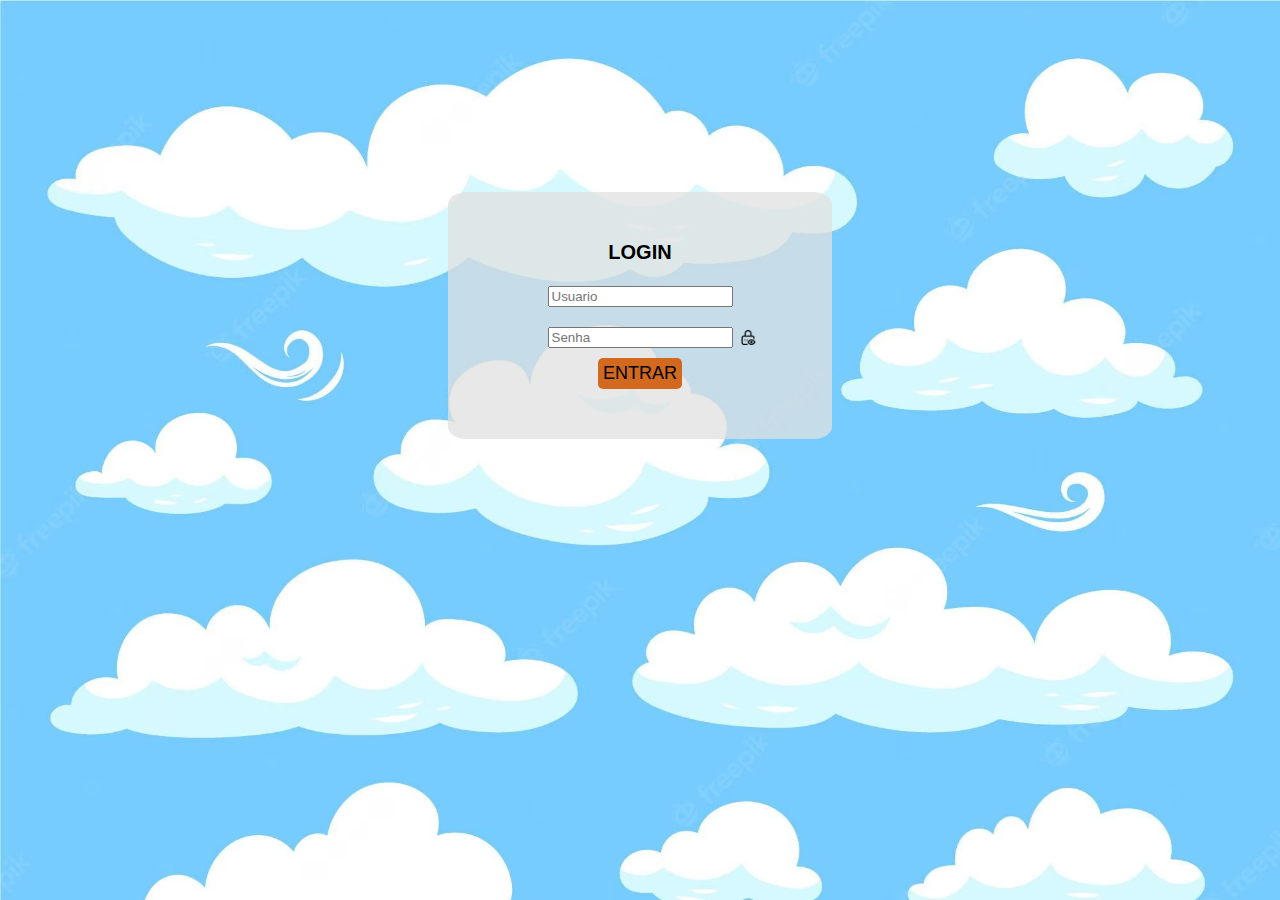
<file: index.html>
<!DOCTYPE html>
<html lang="pt-br">

<head>
    <meta charset="UTF-8">
    <meta name="author" content="Igor">
    <meta name="viewport" content="width=device-width, initial-scale=1.0">
    <title>Tela de login</title>
    <link rel="stylesheet" href="./src/css/reset.css">
    <link rel="stylesheet" href="./src/css/style.css">

</head>

<body>

    <form action="">
        <h1 class="titulo">Login</h1>
        <div>
            <label for="nome">

                <input type="text" id="nome" required placeholder="Usuario">
            </label>
        </div>
        <label for="senha">
            <div class="botaodesenha">
                <input type="password" id="senha" required placeholder="Senha">
                <button id="MostrarSenha" class="botao"><img src="./src/img/1001008.png" alt="Mostrar Senha" id="cadeado"
                        class="img"></button>
            </div>
        </label>

        <input type="submit" id="Enviar" value="Entrar" class="Enviar" onclick="logar (); return false">
    </form>
    <h1></h1>
    <script src="./src/js/javaScript.Js">

    </script>
</body>

</html>
</file>
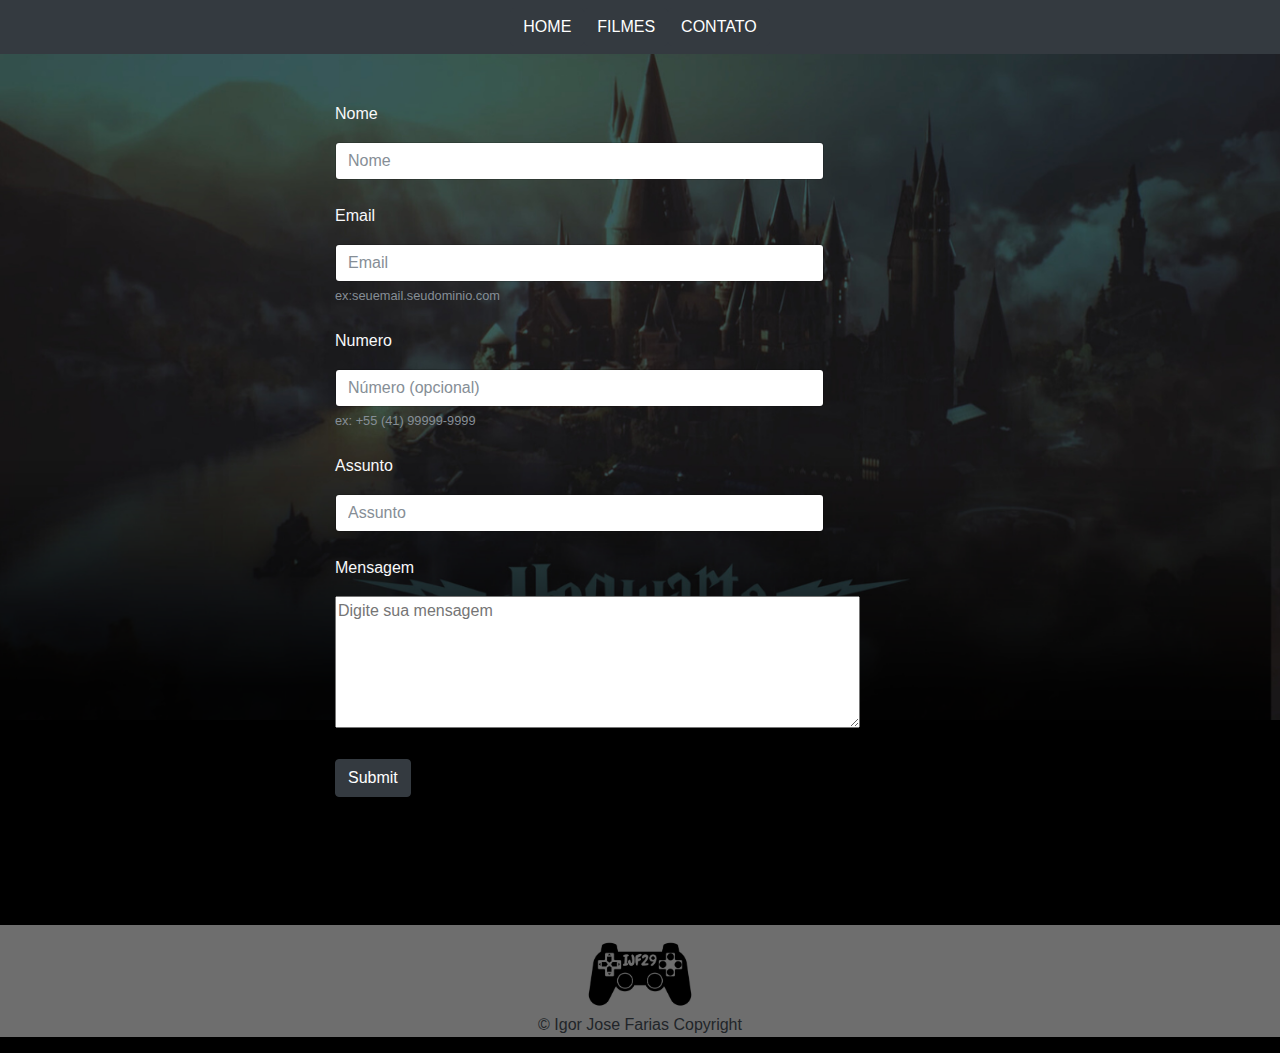
<file: contato.html>
<!DOCTYPE html>
<html lang="pt-br">

<head>
    <meta charset="UTF-8">
    <meta name="viewport" content="width=device-width, initial-scale=1.0">
    <link rel="stylesheet" href="./src/css/reset.css">
    <link rel="stylesheet" href="./src/bootstrap/css/bootstrap.min.css">
    <link rel="stylesheet" href="./src/css/style3.css">
    <link rel="icon" href="./src/img/Harry-Potter-symbol.png">
    <link rel="preconnect" href="https://fonts.googleapis.com">
    <link rel="preconnect" href="https://fonts.gstatic.com" crossorigin>
    <link href="https://fonts.googleapis.com/css2?family=Oswald:wght@300&display=swap" rel="stylesheet">
    <title>Contato</title>
</head>

<body>
    <header>
        <nav class="navbar navbar-dark justify-content-center bg-dark">
            <a href="welcome.html" class="btn btn-dark link-hover">HOME</a>
            <a href="filmes.html" class="btn btn-dark link-hover">FILMES</a>
            <a href="contato.html" class="btn btn-dark link-hover">CONTATO</a>
        </nav>
    </header>
    <main class="">
        <form class="col-6 mx-auto mt-5">
            <div class="form-group">
                <label for="InputNome">
                    <p class="text-light">Nome</p>
                    <input type="text" name="InputNome" class="form-control" id="InputNome" placeholder="Nome">
                </label>
            </div>
            <div class="form-group">
                <label for="email">
                    <p class="text-light">Email</p>
                    <input type="email" placeholder="Email" class="form-control" name="email" id="email">
                    <small class="form-text text-muted" id="emailHelp">ex:seuemail.seudominio.com</small>
                </label>
            </div>
            <div class="form-group">
                <label for="numero">
                    <p class="text-light">Numero</p>
                    <input type="number" placeholder="Número (opcional)" class="form-control" id="numero">
                    <small class="form-text text-muted" id="NumeroHelp">ex: +55 (41) 99999-9999</small>
                </label>
            </div>
            <div class="form-group">
                <label for="assunto">
                    <p class="text-light">Assunto</p>
                    <input type="text" placeholder="Assunto" class="form-control" id="assunto">
                </label>
            </div>
            <div class="form-group">
                <label for="mensagem">
                    <p class="text-light">Mensagem</p>
                    <textarea class="textogrande" placeholder="Digite sua mensagem"></textarea>
                </label>
            </div>
            <div class="form-group">
                <input type="submit" class="btn btn-dark">
            </div>
        </form>
    </main>
    <div class="fut">
        <footer>
            <a href="https://login-78e86.web.app" class="loguinho">
                <img src="./src/img/IJ29.png" alt="">
            </a>
            <p> &copy; Igor Jose Farias Copyright</p>
        </footer>
    </div>
    <script src="./src/bootstrap/js/jquery-3.2.1.min.js"></script>
    <script src="./src/bootstrap/js/popper.min.js"></script>
    <script src="./src/bootstrap/js/bootstrap.min.js"></script>
    <script src="./src/js/js.Js"></script>
</body>

</html>
</file>
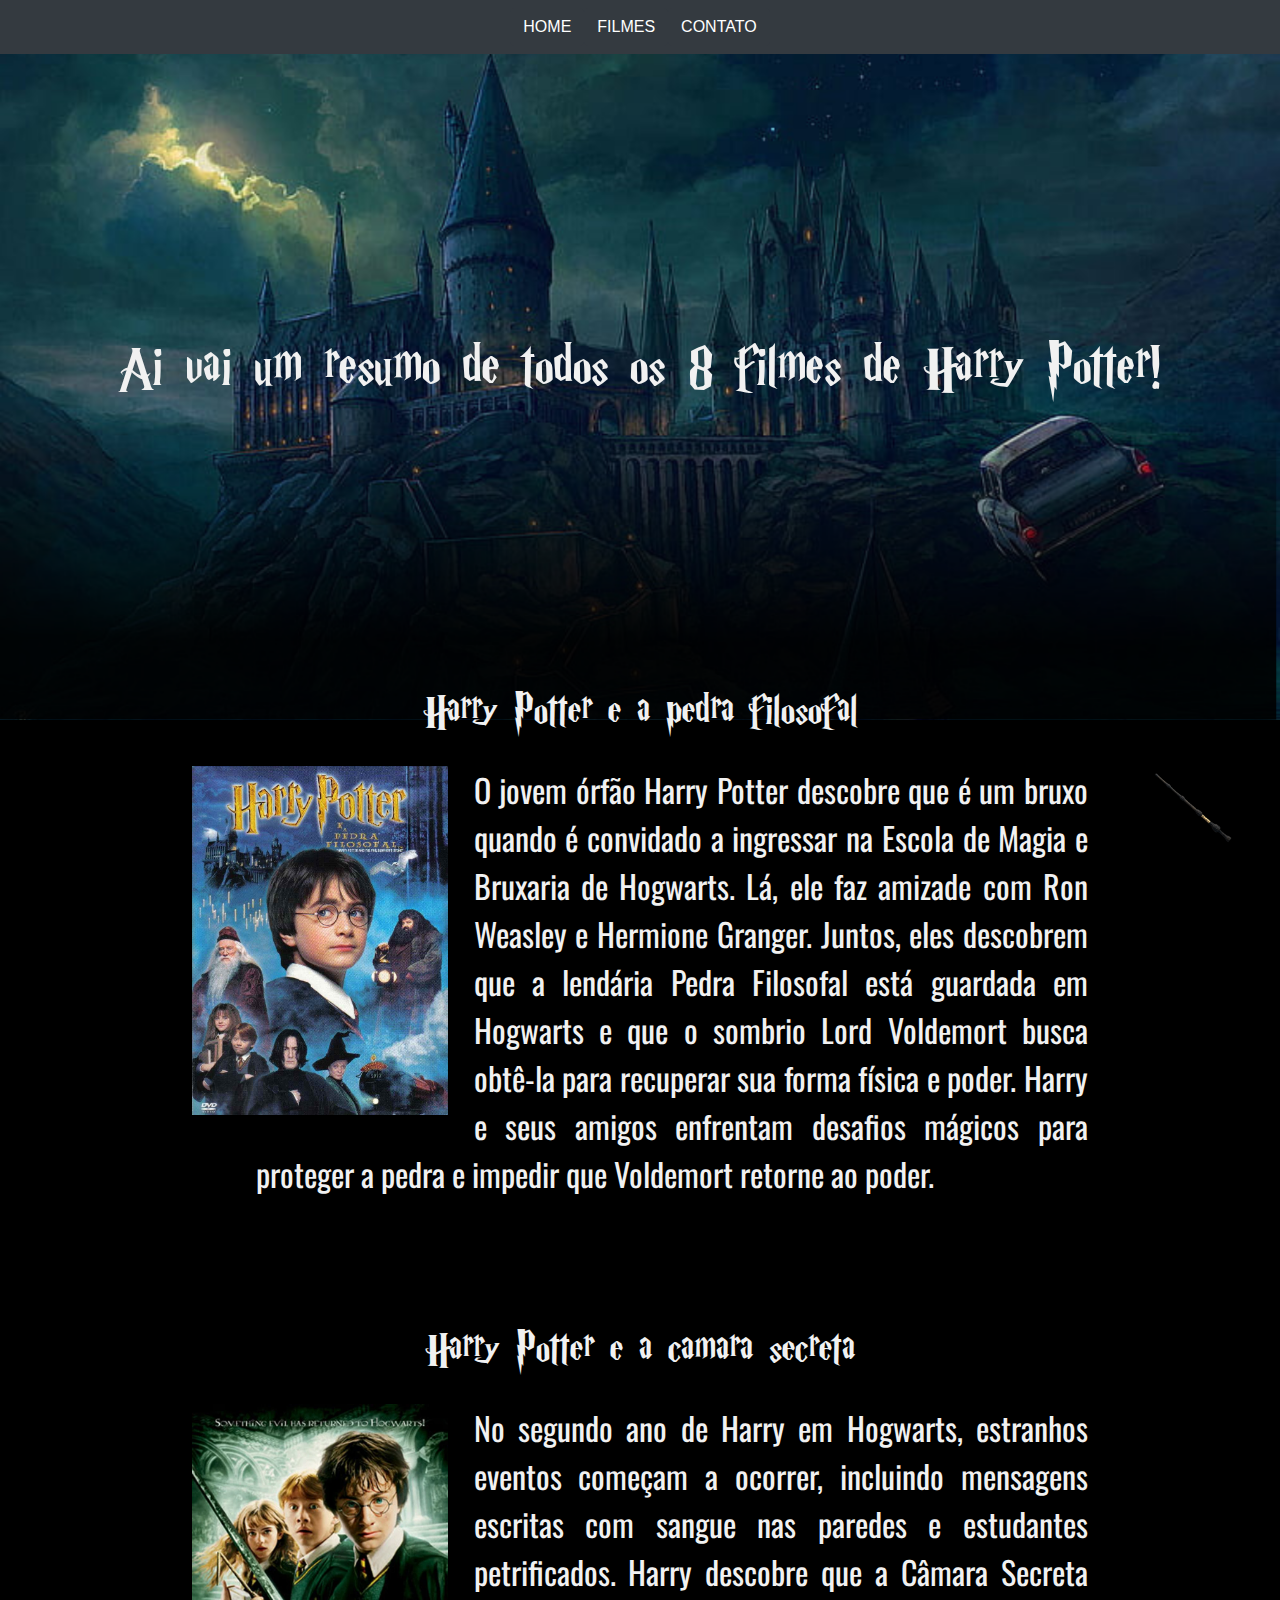
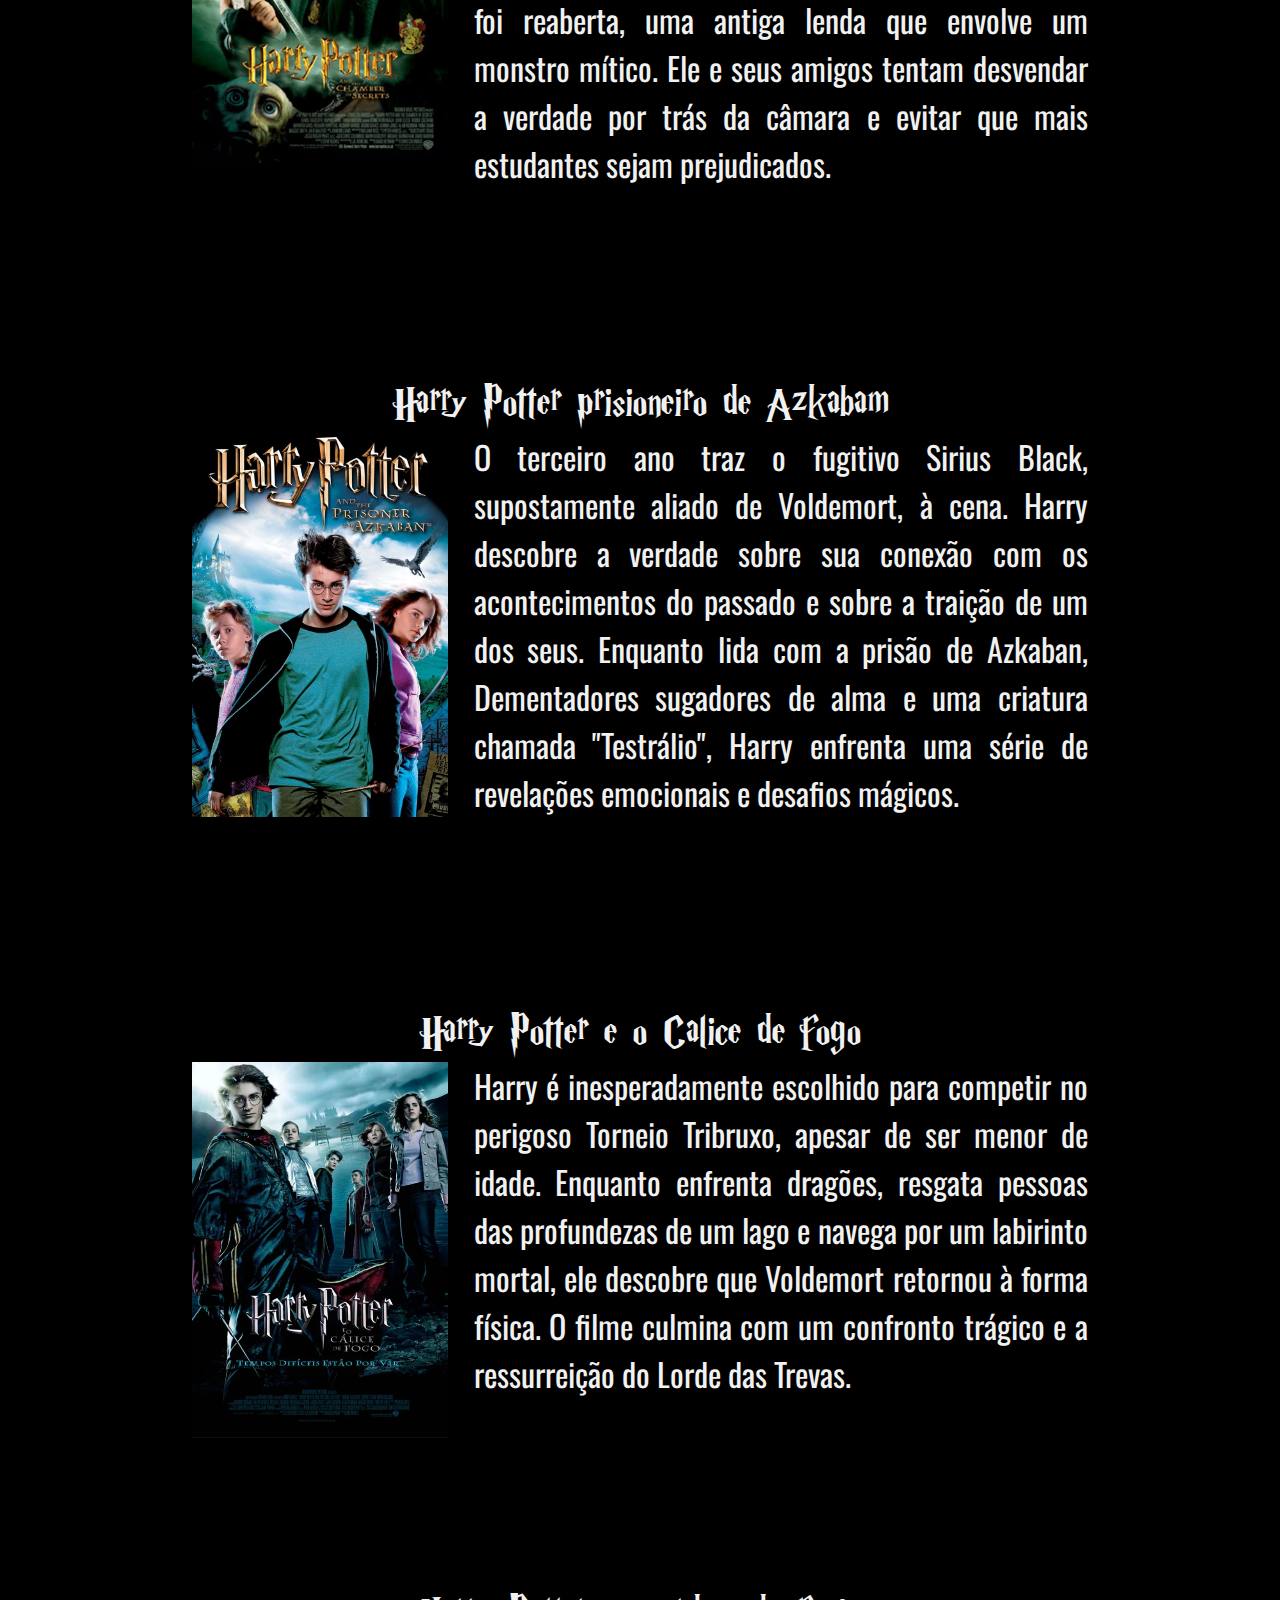
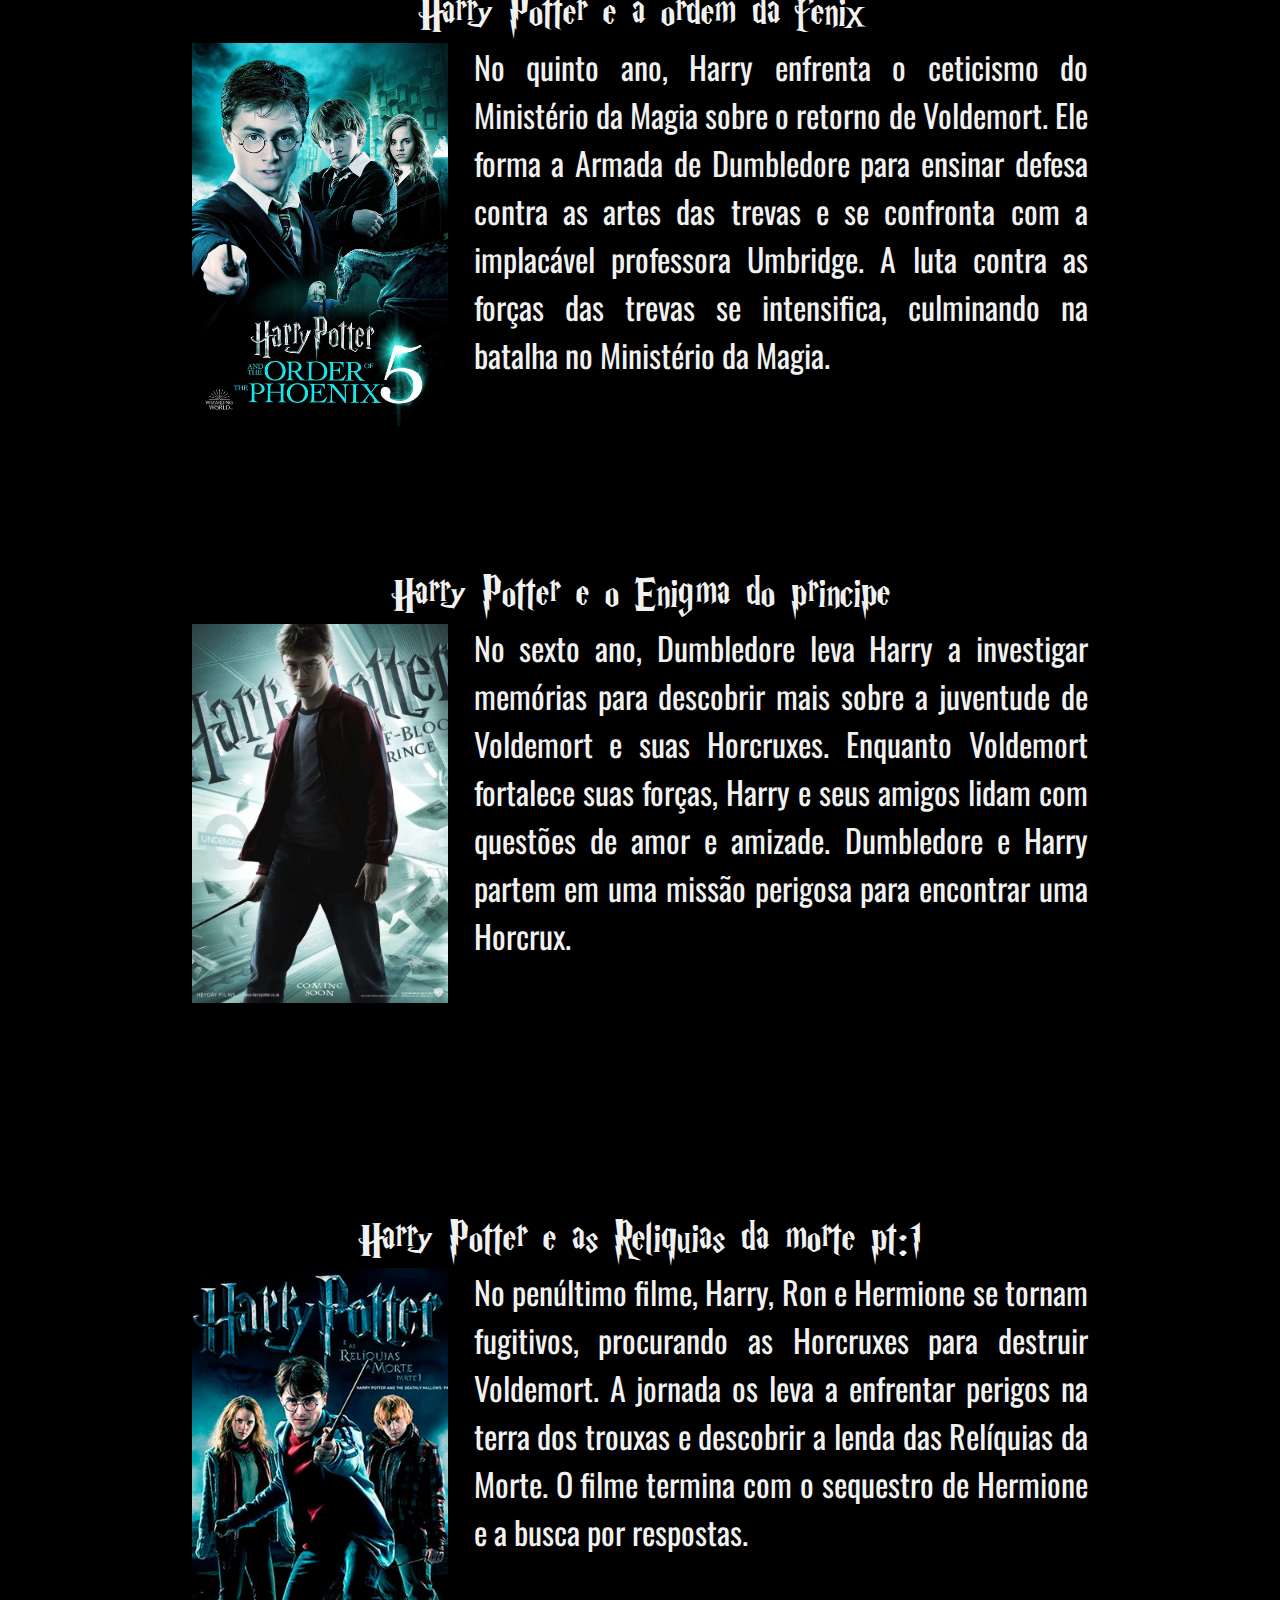
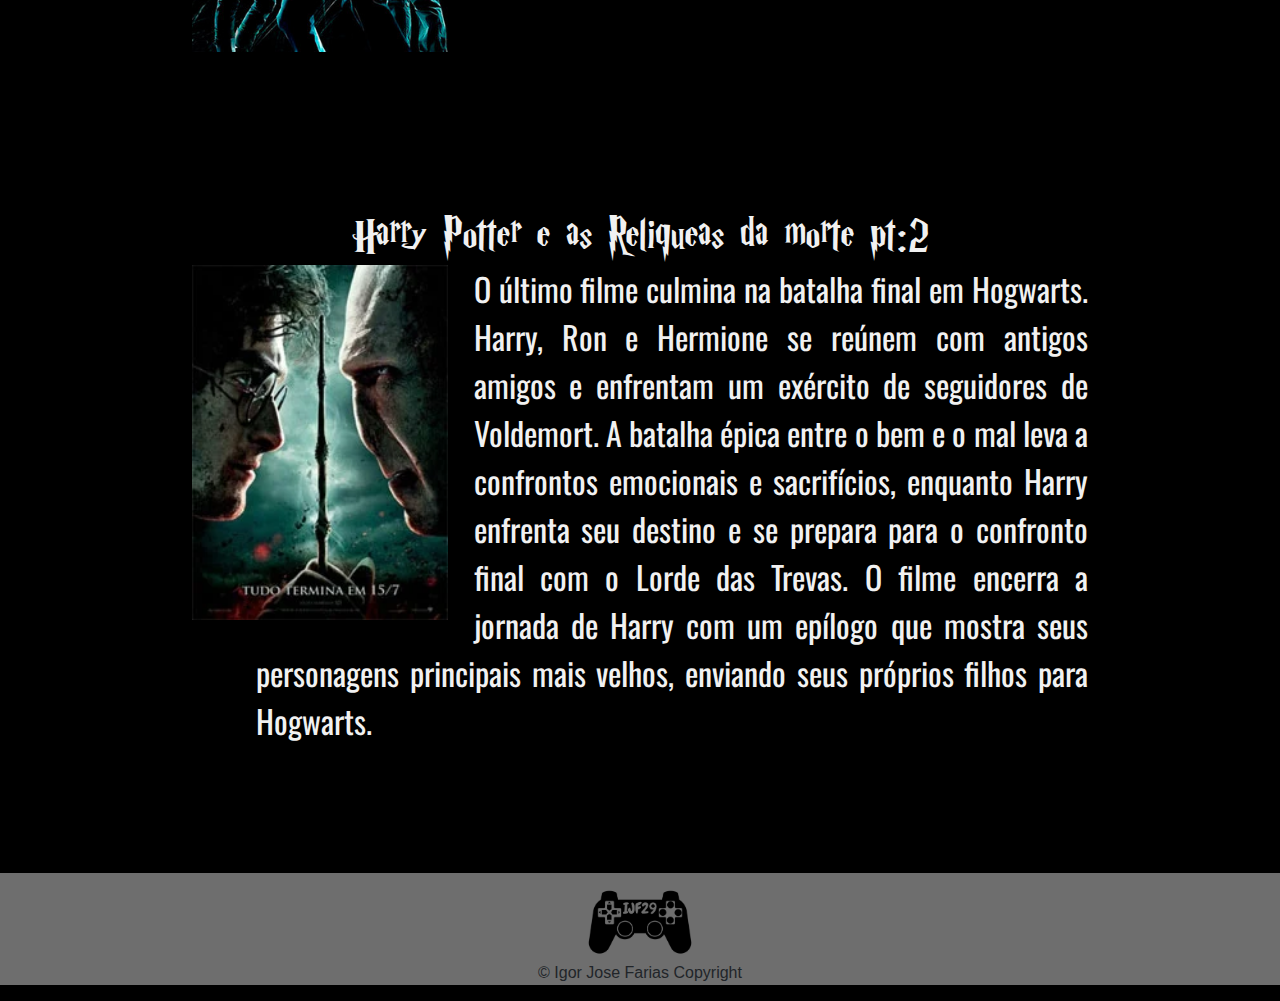
<file: filmes.html>
<!DOCTYPE html>
<html lang="pt-br">

<head>
    <meta charset="UTF-8">
    <meta name="viewport" content="width=device-width, initial-scale=1.0">
    <link rel="stylesheet" href="./src/css/reset.css">
    <link rel="stylesheet" href="./src/bootstrap/css/bootstrap.min.css">
    <link rel="stylesheet" href="./src/css/style2.css">
    <link rel="icon" href="./src/img/Harry-Potter-symbol.png">
    <link rel="preconnect" href="https://fonts.googleapis.com">
    <link rel="preconnect" href="https://fonts.gstatic.com" crossorigin>
    <link href="https://fonts.googleapis.com/css2?family=Oswald:wght@300&display=swap" rel="stylesheet">
    <title>Filmes</title>

</head>
<header>
    <nav class="navbar navbar-dark justify-content-center bg-dark">
        <a href="welcome.html" class="btn btn-dark link-hover">HOME</a>
        <a href="filmes.html" class="btn btn-dark link-hover">FILMES</a>
        <a href="contato.html" class="btn btn-dark link-hover">CONTATO</a>
    </nav>
</header>

<body class="body2">
    <div class="filmes">
        <div>
            <h1 class="titulo-secundario">Ai vai um resumo de todos os 8 filmes de Harry Potter!</h1>
            <h1 class="titulo-dos-filmes" id="a"> Harry Potter e a pedra filosofal</h1>
            <div class="filme">
                <img src="./src/img/hp1.jpg" alt="" class="cartaz">
                <p class="p-dos-filmes">O jovem órfão Harry Potter descobre que é um bruxo quando é convidado a
                    ingressar na
                    Escola de Magia e Bruxaria de Hogwarts. Lá, ele faz amizade com Ron Weasley e Hermione Granger.
                    Juntos,
                    eles
                    descobrem que a lendária Pedra Filosofal está guardada em Hogwarts e que o sombrio Lord Voldemort
                    busca
                    obtê-la para recuperar sua forma física e poder. Harry e seus amigos enfrentam desafios mágicos para
                    proteger a pedra e impedir que Voldemort retorne ao poder.</p>
            </div>
        </div>
        <div>
            <div>
                <h1 class="titulo-dos-filmes">Harry Potter e a camara secreta</h1>
                <img src="./src/img/planodefundocamerasecreta.webp" alt="" class="cartaz">
                <p class="p-dos-filmes">No segundo ano de Harry em Hogwarts, estranhos eventos começam a ocorrer,
                    incluindo
                    mensagens escritas com sangue nas paredes e estudantes petrificados. Harry descobre que a Câmara
                    Secreta
                    foi
                    reaberta, uma antiga lenda que envolve um monstro mítico. Ele e seus amigos tentam desvendar a
                    verdade
                    por
                    trás da câmara e evitar que mais estudantes sejam prejudicados.</p>
            </div>
        </div>
        <div>
            <h1 class="titulo-dos-filmes" style="margin: 15% 0 0 0;">Harry Potter prisioneiro de Azkabam</h1>
            <div>
                <img src="./src/img/big-poster-harry-potter-e-o-prisioneiro-de-azkaban-lo2-90x60-geek.jpg" alt=""
                    class="cartaz">
                <p class="p-dos-filmes">O terceiro ano traz o fugitivo Sirius Black, supostamente aliado de Voldemort, à
                    cena.
                    Harry descobre a verdade sobre sua conexão com os acontecimentos do passado e sobre a traição de um
                    dos
                    seus. Enquanto lida com a prisão de Azkaban, Dementadores sugadores de alma e uma criatura chamada
                    "Testrálio", Harry enfrenta uma série de revelações emocionais e desafios mágicos.</p>
            </div>
        </div>
        <div>
            <h1 class="titulo-dos-filmes" style="margin: 15% 0 0 0;">Harry Potter e o Calice de fogo</h1>
            <img src="./src/img/20282862.webp" alt="" class="cartaz">
            <p class="p-dos-filmes">Harry é inesperadamente escolhido para competir no perigoso Torneio Tribruxo, apesar
                de
                ser menor de idade. Enquanto enfrenta dragões, resgata pessoas das profundezas de um lago e navega por
                um
                labirinto mortal, ele descobre que Voldemort retornou à forma física. O filme culmina com um confronto
                trágico e a ressurreição do Lorde das Trevas.</p>
        </div>
        <div>
            <h1 class="titulo-dos-filmes" style="margin: 15% 0 0 0;">Harry Potter e a ordem da fenix</h1>
            <img src="./src/img/big-poster-harry-potter-e-a-ordem-da-fenix-lo04-tam-90x60-cm-geek.jpg" alt=""
                class="cartaz">
            <p class="p-dos-filmes">No quinto ano, Harry enfrenta o ceticismo do Ministério da Magia sobre o retorno de
                Voldemort. Ele forma a Armada de Dumbledore para ensinar defesa contra as artes das trevas e se
                confronta
                com a implacável professora Umbridge. A luta contra as forças das trevas se intensifica, culminando na
                batalha no Ministério da Magia.</p>
        </div>
        <div>
            <h1 class="titulo-dos-filmes" style="margin: 15% 0 0 0;">Harry Potter e o Enigma do principe</h1>
            <img src="./src/img/harrypotter_041.webp" alt="" class="cartaz">
            <p class="p-dos-filmes">No sexto ano, Dumbledore leva Harry a investigar memórias para descobrir mais sobre
                a
                juventude de Voldemort e suas Horcruxes. Enquanto Voldemort fortalece suas forças, Harry e seus amigos
                lidam
                com questões de amor e amizade. Dumbledore e Harry partem em uma missão perigosa para encontrar uma
                Horcrux.
            </p>
        </div>
        <div>
            <h1 class="titulo-dos-filmes" style="margin: 20% 0 0 0;">Harry Potter e as Reliquias da morte pt:1</h1>
            <img src="./src/img/medium_harry-potter-e-as-reliquias-da-morte-parte-i.jpg" alt="" class="cartaz">
            <p class="p-dos-filmes">No penúltimo filme, Harry, Ron e Hermione se tornam fugitivos, procurando as
                Horcruxes
                para destruir Voldemort. A jornada os leva a enfrentar perigos na terra dos trouxas e descobrir a lenda
                das
                Relíquias da Morte. O filme termina com o sequestro de Hermione e a busca por respostas.</p>
        </div>
        <div>
            <h1 class="titulo-dos-filmes" style="margin: 20% 0 0 0;">Harry Potter e as Reliqueas da morte pt:2</h1>
            <img src="./src/img/19962896.webp" alt="" class="cartaz">
            <p class="p-dos-filmes">O último filme culmina na batalha final em Hogwarts. Harry, Ron e Hermione se reúnem
                com
                antigos amigos e enfrentam um exército de seguidores de Voldemort. A batalha épica entre o bem e o mal
                leva
                a confrontos emocionais e sacrifícios, enquanto Harry enfrenta seu destino e se prepara para o confronto
                final com o Lorde das Trevas. O filme encerra a jornada de Harry com um epílogo que mostra seus
                personagens
                principais mais velhos, enviando seus próprios filhos para Hogwarts.</p>
        </div>
    </div>
    <a href="#" id="pracima" class="botao-cima">
        <img src="./src/img/varinhadumbledore11-03fb9a280a36ea638816501116209539-640-0.png" alt="Voltar ao Topo">
    </a>
    <div class="fut">
        <footer>
            <a href="https://login-78e86.web.app" class="loguinho">
                <img src="./src/img/IJ29.png" alt="">
            </a>
            <p> &copy; Igor Jose Farias Copyright</p>
        </footer>
    </div>
    <script src="./src/bootstrap/js/jquery-3.2.1.min.js"></script>
    <script src="./src/bootstrap/js/popper.min.js"></script>
    <script src="./src/bootstrap/js/bootstrap.min.js"></script>
    <script src="./src/js/js.Js"></script>

</body>

</html>
</file>
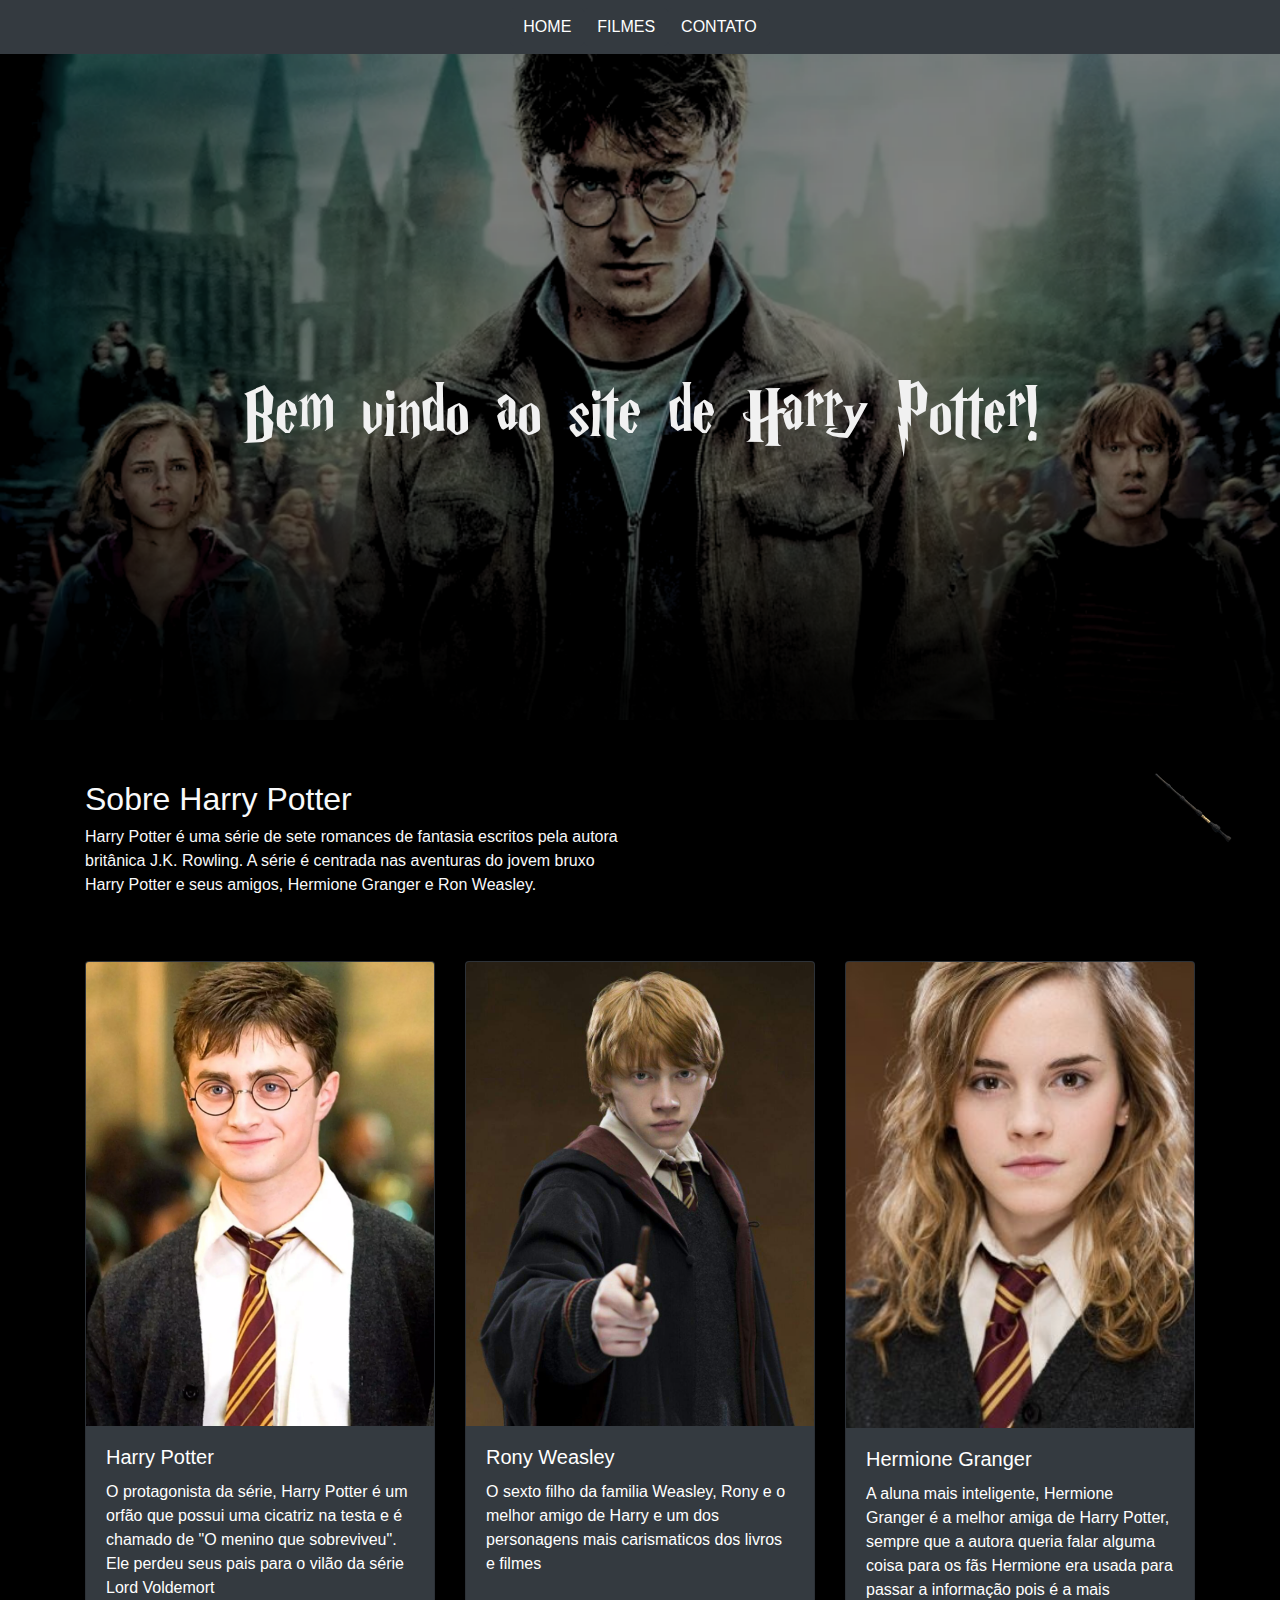
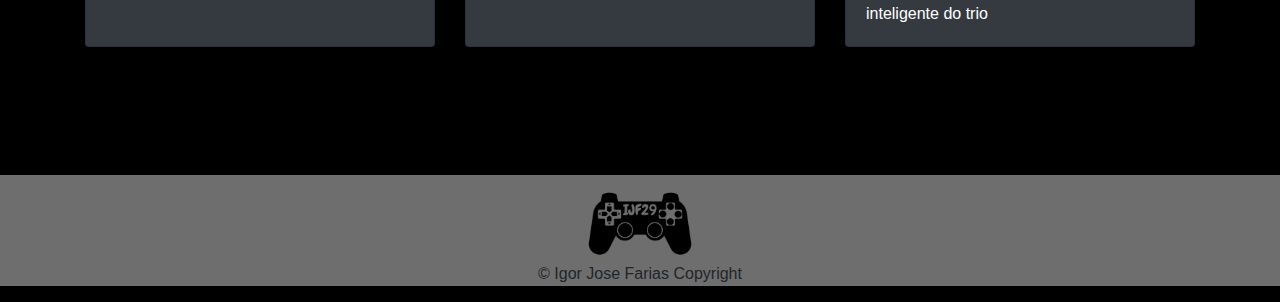
<file: welcome.html>
<!DOCTYPE html>
<html lang="pt-br">

<head>
    <meta charset="UTF-8">
    <meta name="viewport" content="width=device-width, initial-scale=1.0">
    <title>Bem vindo</title>
    <link rel="stylesheet" href="./src/css/reset.css">
    <link rel="stylesheet" href="./src/bootstrap/css/bootstrap.min.css">
    <link rel="stylesheet" href="./src/css/style2.css">
    <link rel="icon" href="./src/img/Harry-Potter-symbol.png">
    <link rel="preconnect" href="https://fonts.googleapis.com">
    <link rel="preconnect" href="https://fonts.gstatic.com" crossorigin>
    <link href="https://fonts.googleapis.com/css2?family=Oswald:wght@300&display=swap" rel="stylesheet">
</head>

<body>
    <header>
        <nav class="navbar navbar-dark justify-content-center bg-dark">
            <a href="welcome.html" class="btn btn-dark link-hover">HOME</a>
            <a href="filmes.html" class="btn btn-dark link-hover">FILMES</a>
            <a href="contato.html" class="btn btn-dark link-hover">CONTATO</a>
        </nav>
    </header>
    <h1 class="titulo-principal">Bem vindo ao site de Harry Potter!</h1>

    <div class="mt-4">
        <div>
            <div class="container">
                <div class="row">
                    <div class="col-md-6 text-light">
                        <h2>Sobre Harry Potter</h2>
                        <p>
                            Harry Potter é uma série de sete romances de fantasia escritos pela autora britânica J.K.
                            Rowling.
                            A série é centrada nas aventuras do jovem bruxo Harry Potter e seus amigos, Hermione Granger
                            e
                            Ron
                            Weasley.
                        </p>
                    </div>

                    <div>
                        <div class="container mt-5">
                            <div class="row">
                                <div class="col-md-4">
                                    <div class="card h-100 bg-dark text-white rounded">
                                        <img src="./src/img/594335823-harry-potter.webp" class="card-img-top"
                                            alt="Imagem 1">
                                        <div class="card-body">
                                            <h5 class="card-title">Harry Potter</h5>
                                            <p class="card-text">O protagonista da série, Harry Potter é um orfão que
                                                possui uma cicatriz na testa e é chamado de "O menino que sobreviveu".
                                                Ele perdeu seus pais para o vilão da série Lord Voldemort
                                            </p>
                                        </div>
                                    </div>
                                </div>
                                <div class="col-md-4">
                                    <div class="card h-100 bg-dark text-white rounded">
                                        <img src="./src/img/d5c39b760fa02863487e50e38e4e4352e56a0db9_hq.jpg"
                                            class="card-img-top" alt="Imagem 2">
                                        <div class="card-body">
                                            <h5 class="card-title">Rony Weasley</h5>
                                            <p class="card-text">O sexto filho da familia Weasley, Rony e o melhor amigo
                                                de Harry e um dos personagens mais carismaticos dos livros e filmes</p>
                                        </div>
                                    </div>
                                </div>
                                <div class="col-md-4">
                                    <div class="card h-100 bg-dark text-white rounded">
                                        <img src="./src/img/Hermione-Jean-Granger.jpg" class="card-img-top"
                                            alt="Imagem 3">
                                        <div class="card-body">
                                            <h5 class="card-title">Hermione Granger</h5>
                                            <p class="card-text">A aluna mais inteligente, Hermione Granger é a melhor
                                                amiga de Harry Potter, sempre que a autora queria falar alguma coisa
                                                para os fãs Hermione era usada para passar a informação pois é a mais
                                                inteligente do trio</p>
                                        </div>
                                    </div>
                                </div>
                            </div>
                        </div>
                    </div>
                </div>
            </div>
            <a href="#" id="pracima" class="botao-cima">
                <img src="./src/img/varinhadumbledore11-03fb9a280a36ea638816501116209539-640-0.png"
                    alt="Voltar ao Topo">
            </a>
            <footer>
                <a href="https://login-78e86.web.app" class="loguinho">
                    <img src="./src/img/IJ29.png" alt="">
                </a>
                <p> &copy; Igor Jose Farias Copyright</p>
            </footer>
        </div>
        <script src="./src/bootstrap/js/jquery-3.2.1.min.js"></script>
        <script src="./src/bootstrap/js/popper.min.js"></script>
        <script src="./src/bootstrap/js/bootstrap.min.js"></script>
        <script src="./src/js/js.Js"></script>
</body>

</html>
</file>
<file: src/css/style.css>
body{
    text-align: center;
    margin: 15% 0;
    background-image: url(./telas-de-fundo/colecao-de-nuvem-de-desenho-animado_23-2149016584.avif);
    background-size: 100%;
}

form {
    background-color: rgba(224, 224, 224, 0.753);
    align-items: center;
    padding: 50px;
    margin: 0  35%;
    border-radius: 5%;
    display: flex;
    flex-direction: column;
}


label {
    display: flex;
    flex-direction: row;
    margin: 10px 0 10px;
    text-align: center;
    font-size: 15px;
}
input {
    margin-left: 0%;
}
.label {
    margin: 10px 0 10px;
    text-align: left;
    font-size: 15px;
    margin-left: 19%;
}

h1 {
    text-transform: uppercase;
    font-family: Arial, Helvetica, sans-serif;
    margin: 0 0 5% 0;
    font-size: 20px;
    font-weight: bold;
}

.Enviar {
    font-size: 18px;
    background-color: chocolate;
    border-radius: 5px;
    text-transform: uppercase;
    border-color: rgba(255, 235, 205, 0);
    padding: 3px 3px;
    transition: all 0.05s;
    margin: 0 55px;
}

.Enviar:hover{
    transform: scale(1.1);
    background-color: rgb(185, 94, 29);
    font-weight: 300;
}

.img {
    width: 15px;
}

.botao {    
    background-color: rgba(240, 248, 255, 0);
    border-color: rgba(240, 248, 255, 0);
    cursor: pointer;
    position: absolute;
    float: right;
    margin-left: 0%;
}

.botaodasenha {
    display: flex;
    flex-direction: row;
}

#mensagem {
    display: none;
    color: red;
}

@media (max-width: 1020px) {
    form {
        margin: 20% 30%;
    }
}

@media (max-width: 768px) {
    form {
        margin: 30% 10%;
    }
}
</file>
<file: src/css/style3.css>
body {
    background-image: url(./telas-de-fundo/teladefundo3.png);
    background-size: 100%;
    background-repeat: no-repeat;
    background-color: black;
}


input{
    margin-right: 16rem;
}

.textogrande{
    padding-right: 20rem;
    padding-bottom: 5rem;
}

footer {
    background-color: #6e6e6e;
    margin-top: 55px;
    text-align: center;
    margin-top: 10%;
}

footer p {
    text-align: center;
}

footer img {
    width: 10%;
}

.fut {
    background: #6e6e6e;
    background-size: 100%;
}

.loguinho {
    cursor:auto;
}

.botao-cima {
    position: fixed;
    bottom: 40px;
    right: 40px;
}
.botao-cima img {
        width: 100px;
        height: auto;
        cursor: pointer;
        border-radius: 100%;
}


html {
    scroll-behavior: smooth;
}

.filmes {
    flex-direction: row;
}

@media only screen and (max-width: 768px) {
    input {
        margin-right: 5rem;
    }

    .textogrande {
        padding-right: 5rem;
    }
}
</file>
<file: src/css/style2.css>
body{
    background-image: url(./telas-de-fundo/teladefundoharrypotter.png);
    background-size: 100%;
    background-repeat: no-repeat;
    background-color: rgb(0, 0, 0);
}

.body2{
    background-image: url(./telas-de-fundo/segundateladefundo.png);
}

.body3 {
    background-image: url(./telas-de-fundo/teladefundo3.png);
    background-size: 100%;
}

@font-face {
    font-family: Harry-Potter;
    src: url(./fontes/HARRYP__.TTF);
}

.titulo-principal {
    color: #f1f1f1;
    margin: 25% 0;
    text-align: center;
    font-size: 5rem;
    font-family: Harry-Potter;
}

.titulo-secundario {
    color: #f1f1f1;
    margin: 22% 0;
    text-align: center;
    font-size: 4rem;
    font-family: Harry-Potter;
}

.titulo-dos-filmes {
    color: #f1f1f1;
    margin: 10% 0 2%;
    text-align: center;
    font-size: 3em;
    font-family: Harry-Potter;
}

.p-dos-filmes {
    color: #f1f1f1;
    margin: 0 15% 0 20%;
    text-align: justify;
    font-size: 2rem;
    font-family: 'Oswald', sans-serif;
}

.cartaz {
    width: 20%;
    float: left;
    margin-left: 15%;
    margin-right: 2%;
}

#a {
    margin-top: 10%;
    margin-bottom: 2%;
}

footer {
    background-color: #6e6e6e;
    margin-top: 55px;
    text-align: center;
    margin-top: 10%;
}

footer p {
    text-align: center;
}

footer img {
    width: 10%;
}

.fut {
    background: #6e6e6e;
    background-size: 100%;
}

.loguinho {
    cursor:auto;
}

.link-hover {
    transition: transform 0.150s;
}

.link-hover:hover {
    transform: scale(1.2);
    text-decoration: underline;
}

li{
    list-style: circle;
}

.botao-cima {
    position: fixed;
    bottom: 40px;
    right: 40px;
}
.botao-cima img {
        width: 100px; /* ajuste o tamanho da imagem conforme necessário */
        height: auto;
        cursor: pointer;
        border-radius: 100%;
        transition: 0.2s;
}

.botao-cima img:hover {
    transform:rotateZ(45deg);
}

html {
    scroll-behavior: smooth;
}

@media only screen and (max-width: 768px) {
    .titulo-principal {
        font-size: 4rem;
        margin: 10% 0;
    }

    .titulo-secundario {
        font-size: 1.8rem;
        margin: 6% 0;
    }

    .titulo-dos-filmes {
        font-size: 2.5em;
        margin: 6% 0 2%;
    }

    .p-dos-filmes {
        font-size: 1.2rem;
        margin: 0 5%;
    }

    .cartaz {
        width: 50%;
        margin: 0 25%;
        float: none;
    }
}
</file>
